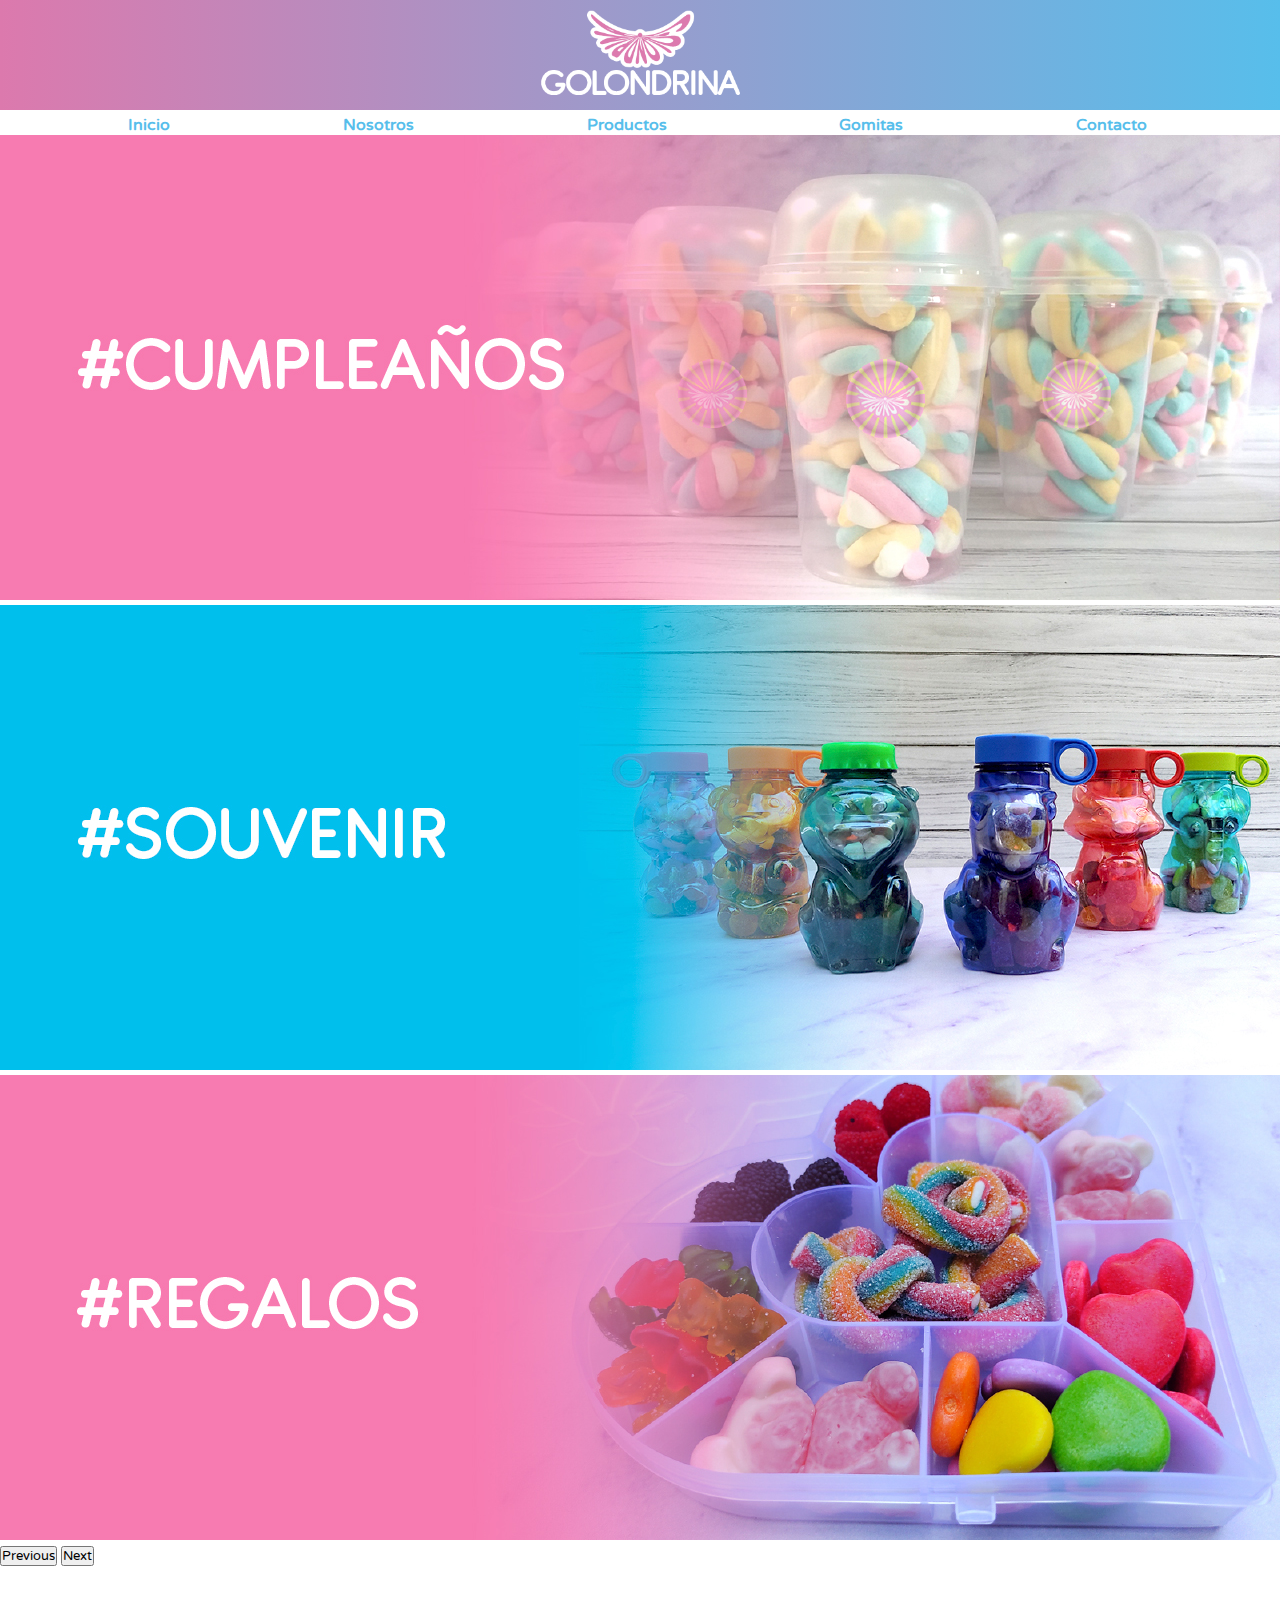
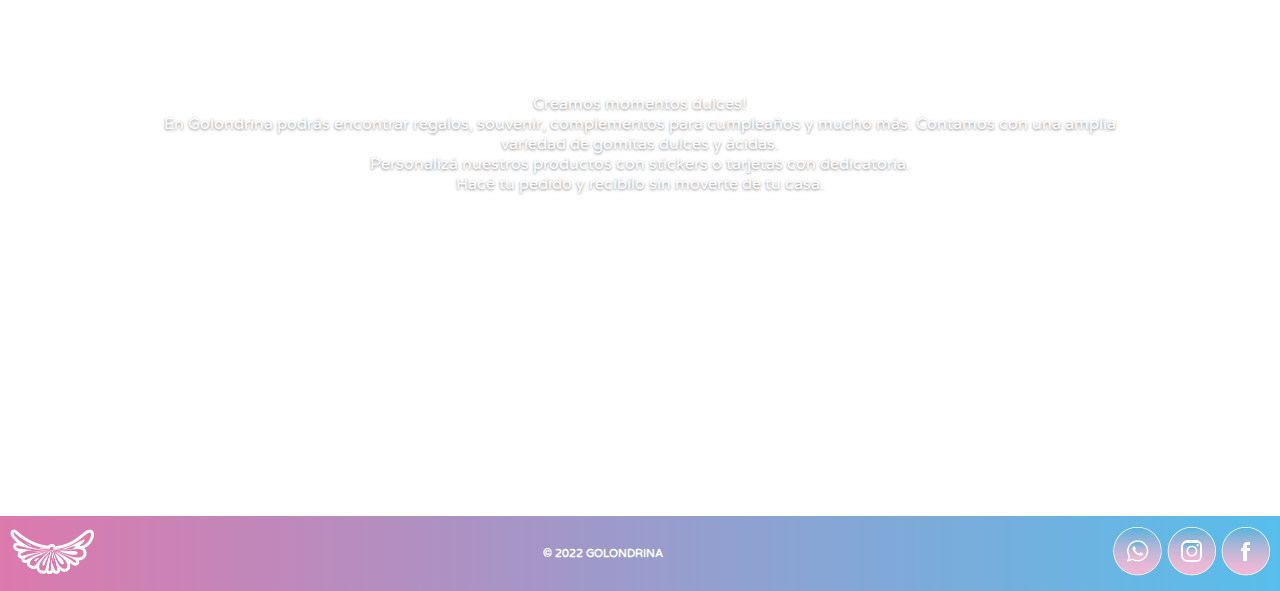
<file: index.html>
<!DOCTYPE html>
<html lang="en">
<head>
    <meta charset="UTF-8">
    <meta http-equiv="X-UA-Compatible" content="IE=edge">
    <meta name="viewport" content="width=device-width, initial-scale=1.0">
    <meta name="keywords" content="Golosinas, caramelos, gomitas, chicles, dulces, souvenir, candy bar, cumpleaños, regalos dulces, vidal, docile, arcor, gomitas ácidas"/>
    <meta name="description" content="Creamos momentos dulces! Encontrá regalos, souvenir, complementos para cumpleaños y mucho más.  Hacé tu pedido y recibilo sin moverte de tu casa."/>
    <link rel="icon" href="./assets/icon.ico">
    <!-- CSS only -->
    <link href="https://cdn.jsdelivr.net/npm/bootstrap@5.2.0-beta1/dist/css/bootstrap.min.css" rel="stylesheet" integrity="sha384-0evHe/X+R7YkIZDRvuzKMRqM+OrBnVFBL6DOitfPri4tjfHxaWutUpFmBp4vmVor" crossorigin="anonymous">
    <link rel="stylesheet" href="./styles/styles.css"/>
    <link rel="preconnect" href="https://fonts.googleapis.com">
    <link rel="preconnect" href="https://fonts.gstatic.com" crossorigin>
    <link href="https://fonts.googleapis.com/css2?family=Varela+Round&display=swap" rel="stylesheet">
    <title>Golondrina Dulces</title>
</head>
<body>
    <header>
        <div>
            <a href="./index.html"> <img class="logo" src="./assets/imagotipo.png"></a>
        </div>
        <nav>
            <ul>
                <li>
                <a href="./index.html">Inicio</a> 
                </li>
                <li>
                <a href="./pages/nosotros.html">Nosotros</a> 
                </li>
                <li>
                <a href="./pages/productos.html">Productos</a> 
                </li>
                <li>
                <a href="./pages/gomitas.html">Gomitas</a> 
                </li>
                <li>
                <a href="./pages/contacto.html">Contacto</a> 
                </li>
            </ul>
        </nav>
    </header>
    <section>
        <div id="carouselExampleControls" class="carousel slide" data-bs-ride="carousel">
            <div class="carousel-inner">
              <div class="carousel-item active">
                <img src="./assets/mainuno.jpg" class="d-block w-100" alt="Vasitos con Malvaviscos">
              </div>
              <div class="carousel-item">
                <img src="./assets/maindos.jpg" class="d-block w-100" alt="Botellita Animalitos">
              </div>
              <div class="carousel-item">
                <img src="./assets/maintres.jpg" class="d-block w-100" alt="Cajita Venecia">
              </div>
            </div>
            <button class="carousel-control-prev" type="button" data-bs-target="#carouselExampleControls" data-bs-slide="prev">
              <span class="carousel-control-prev-icon" aria-hidden="true"></span>
              <span class="visually-hidden">Previous</span>
            </button>
            <button class="carousel-control-next" type="button" data-bs-target="#carouselExampleControls" data-bs-slide="next">
              <span class="carousel-control-next-icon" aria-hidden="true"></span>
              <span class="visually-hidden">Next</span>
            </button>
          </div>
    </section>
    <div>
        <div class="parallax img-one">
            <div class="texto-interior">
            <h1>Bienvenidos a Golondrina!</h1>
            <p class="shadow-text">Creamos momentos dulces!
            <br> 
            En Golondrina podrás encontrar regalos, souvenir, complementos para cumpleaños y mucho más. Contamos con una amplia variedad de gomitas dulces y ácidas.
            <br> 
            Personalizá nuestros productos con stickers o tarjetas con dedicatoria.
            <br>
            Hacé tu pedido y recibilo sin moverte de tu casa.
            </p>
            </div>
        </div>
    </div>
    <footer  class="flex">
        <div>
            <a href="./index.html"> <img class="isotipo" src="./assets/isotipo.png"></a>
        </div>
        <div>
            <h6>© 2022 GOLONDRINA</h6>
        </div>
        <div>
            <a href="https://wa.me/+541153862941" target="_blank"><img class="icons" src="./assets/icon-wsp.png"></a>
            <a href="https://www.instagram.com/golondrinadulces/" target="_blank"><img class="icons" src="./assets/icon-instagram.png"></a>
            <a href="https://www.facebook.com/people/Golondrina-Dulces/100055157238549/" target="_blank"><img class="icons" src="./assets/icon-facebook.png"></a>
        </div>
    </footer>
<!-- JavaScript Bundle with Popper -->
<script src="https://cdn.jsdelivr.net/npm/bootstrap@5.2.0-beta1/dist/js/bootstrap.bundle.min.js" integrity="sha384-pprn3073KE6tl6bjs2QrFaJGz5/SUsLqktiwsUTF55Jfv3qYSDhgCecCxMW52nD2" crossorigin="anonymous"></script>    
</body>
</html>
</file>
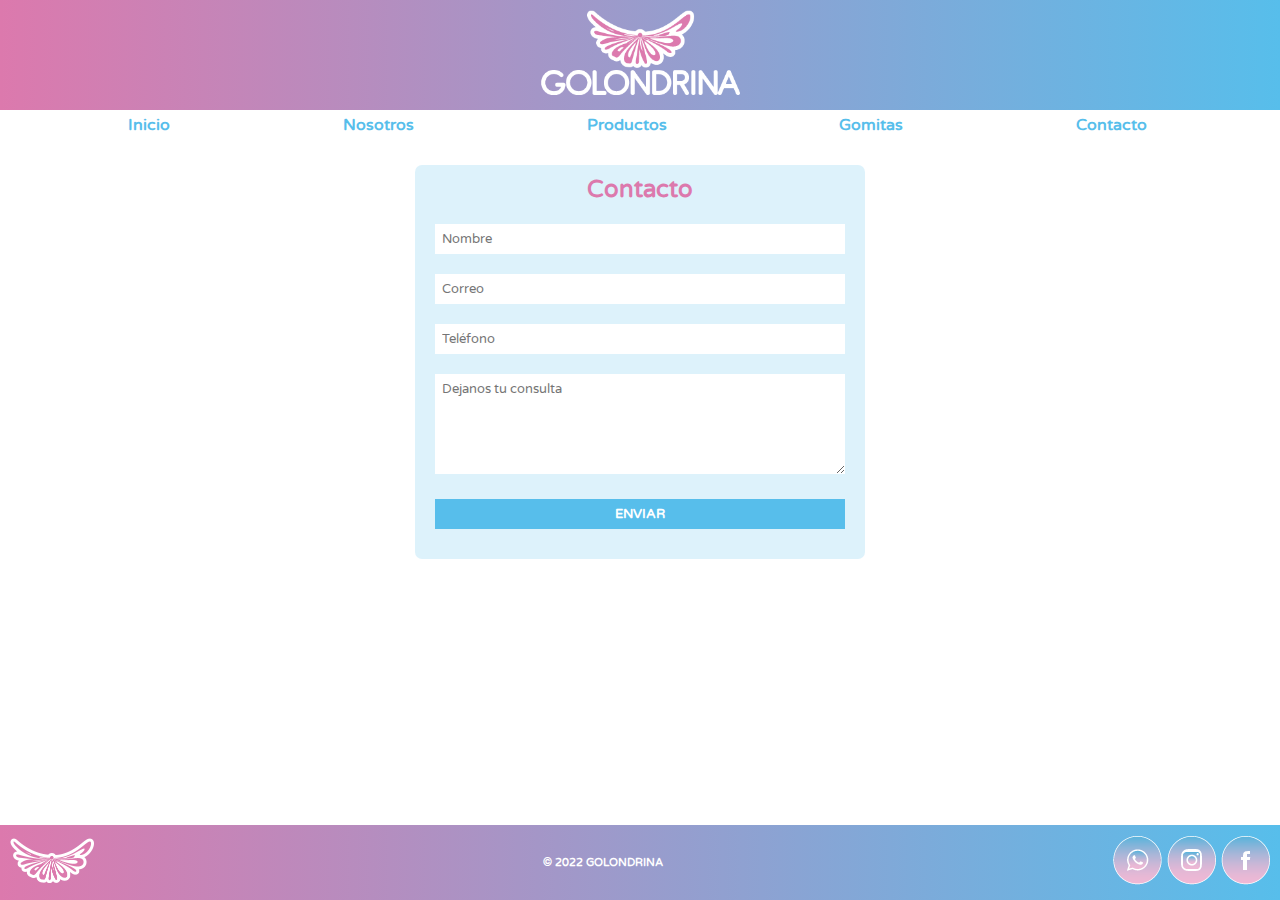
<file: pages/contacto.html>
<!DOCTYPE html>
<html lang="en">
<head>
    <meta charset="UTF-8">
    <meta http-equiv="X-UA-Compatible" content="IE=edge">
    <meta name="viewport" content="width=device-width, initial-scale=1.0">
    <meta name="keywords" content="Golosinas, caramelos, gomitas, chicles, dulces, souvenir, candy bar, cumpleaños, regalos dulces, vidal, docile, arcor, gomitas ácidas"/>
    <meta name="description" content="Creamos momentos dulces! Encontrá regalos, souvenir, complementos para cumpleaños y mucho más.  Hacé tu pedido y recibilo sin moverte de tu casa."/>
    <link rel="icon" href="../assets/icon.ico">
    <!-- CSS only -->
    <link href="https://cdn.jsdelivr.net/npm/bootstrap@5.2.0-beta1/dist/css/bootstrap.min.css" rel="stylesheet" integrity="sha384-0evHe/X+R7YkIZDRvuzKMRqM+OrBnVFBL6DOitfPri4tjfHxaWutUpFmBp4vmVor" crossorigin="anonymous">
    <link rel="stylesheet" href="../styles/styles.css"/>
    <link rel="preconnect" href="https://fonts.googleapis.com">
    <link rel="preconnect" href="https://fonts.gstatic.com" crossorigin>
    <link href="https://fonts.googleapis.com/css2?family=Varela+Round&display=swap" rel="stylesheet">
    <title>Contacto | Golondrina Dulces</title>
</head>
<body>
    <header>
        <div>
            <a href="../index.html"> <img class="logo" src="../assets/imagotipo.png"></a>
        </div>
        <nav>
            <ul>
                <li>
                <a href="../index.html">Inicio</a> 
                </li>
                <li>
                <a href="./nosotros.html">Nosotros</a> 
                </li>
                <li>
                <a href="./productos.html">Productos</a> 
                </li>
                <li>
                <a href="./gomitas.html">Gomitas</a> 
                </li>
                <li>
                <a href="./contacto.html">Contacto</a> 
                </li>
            </ul>
        </nav>
    </header>
    <form action="">
        <h2>Contacto</h2>
        <input type="text" name="nombre" placeholder="Nombre">
        <input type="email" name="correo" placeholder="Correo">
        <input type="text" name="telefono" placeholder="Teléfono">
        <textarea name="mensaje" placeholder="Dejanos tu consulta"></textarea>
        <input type="button" value="ENVIAR" id="button">
    </form>
    <footer  class="flex">
        <div>
            <a href=".././index.html"> <img class="isotipo" src=".././assets/isotipo.png"></a>
        </div>
        <div>
            <h6>© 2022 GOLONDRINA</h6>
        </div>
        <div>
            <a href="https://wa.me/+541153862941" target="_blank"><img class="icons" src=".././assets/icon-wsp.png"></a>
            <a href="https://www.instagram.com/golondrinadulces/" target="_blank"><img class="icons" src=".././assets/icon-instagram.png"></a>
            <a href="https://www.facebook.com/people/Golondrina-Dulces/100055157238549/" target="_blank"><img class="icons" src=".././assets/icon-facebook.png"></a>
        </div>
    </footer>
<!-- JavaScript Bundle with Popper -->
<script src="https://cdn.jsdelivr.net/npm/bootstrap@5.2.0-beta1/dist/js/bootstrap.bundle.min.js" integrity="sha384-pprn3073KE6tl6bjs2QrFaJGz5/SUsLqktiwsUTF55Jfv3qYSDhgCecCxMW52nD2" crossorigin="anonymous"></script>    
</body>
</html>
</file>
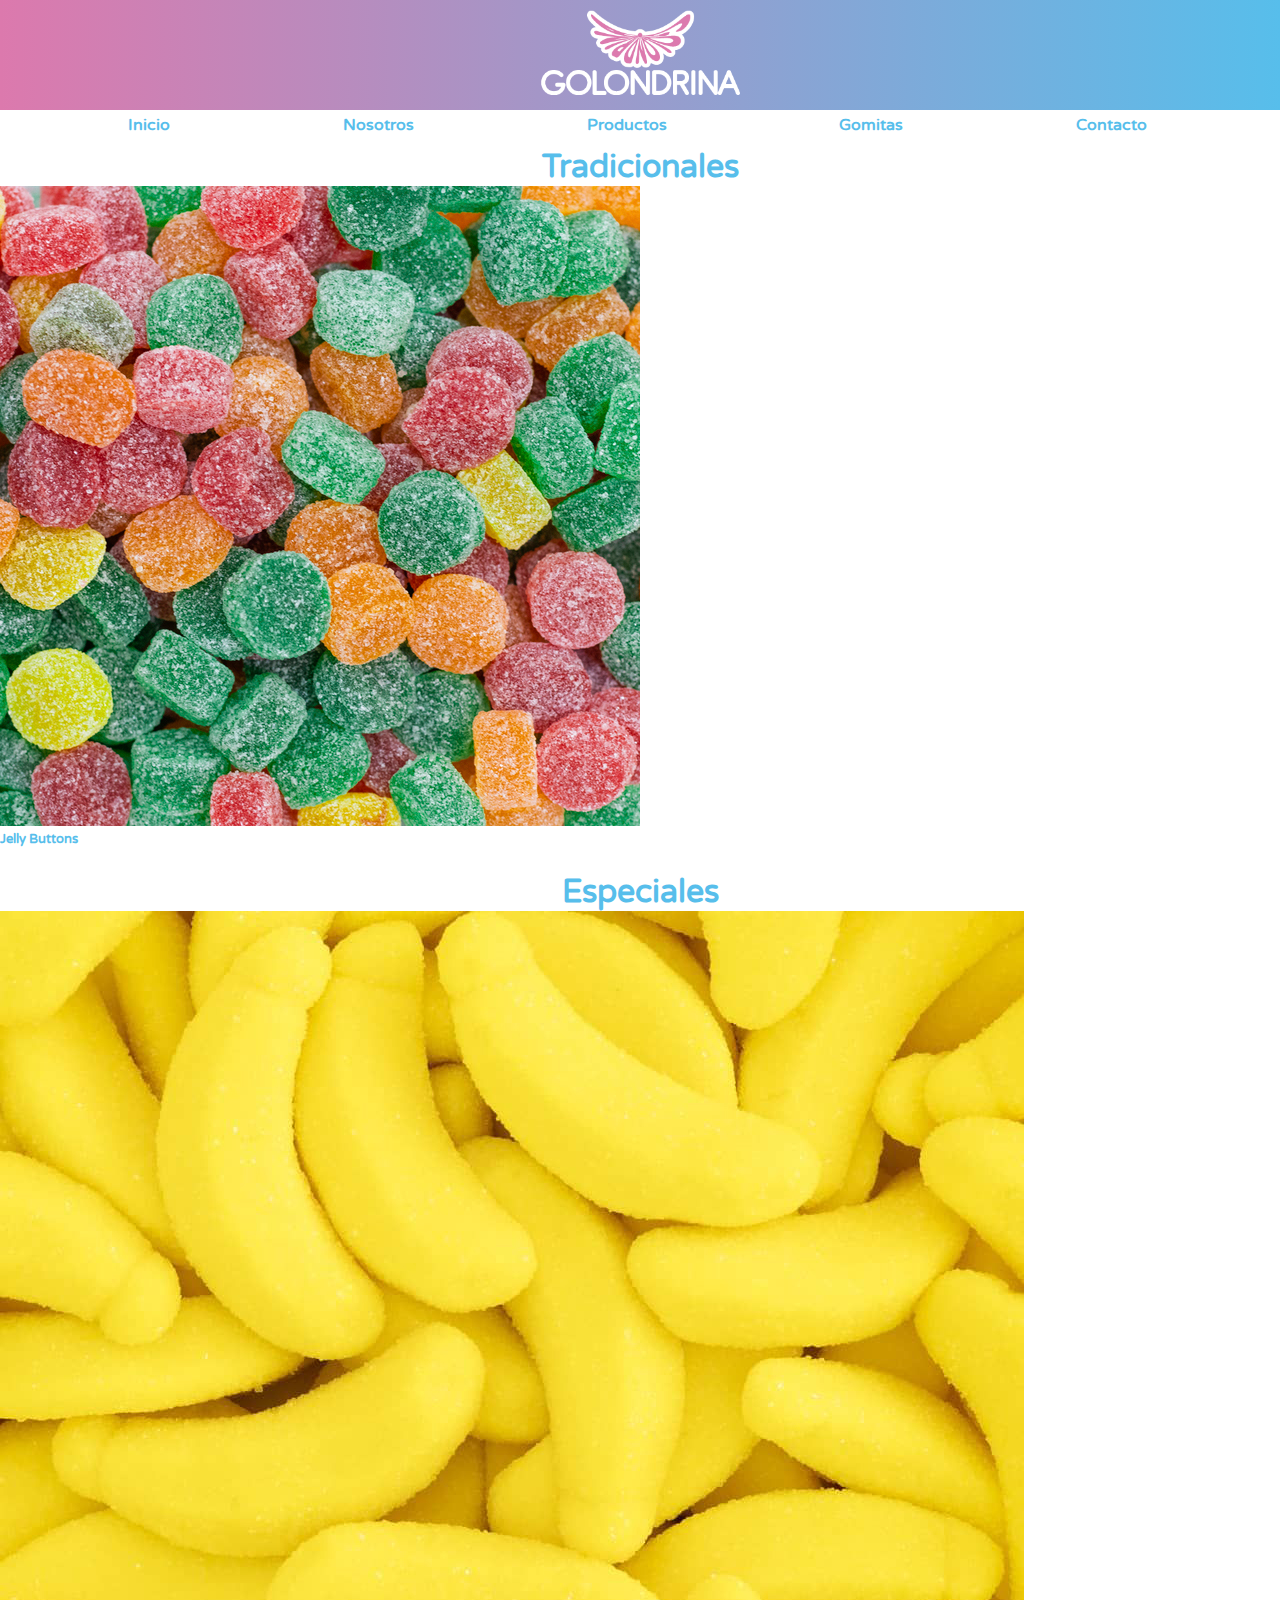
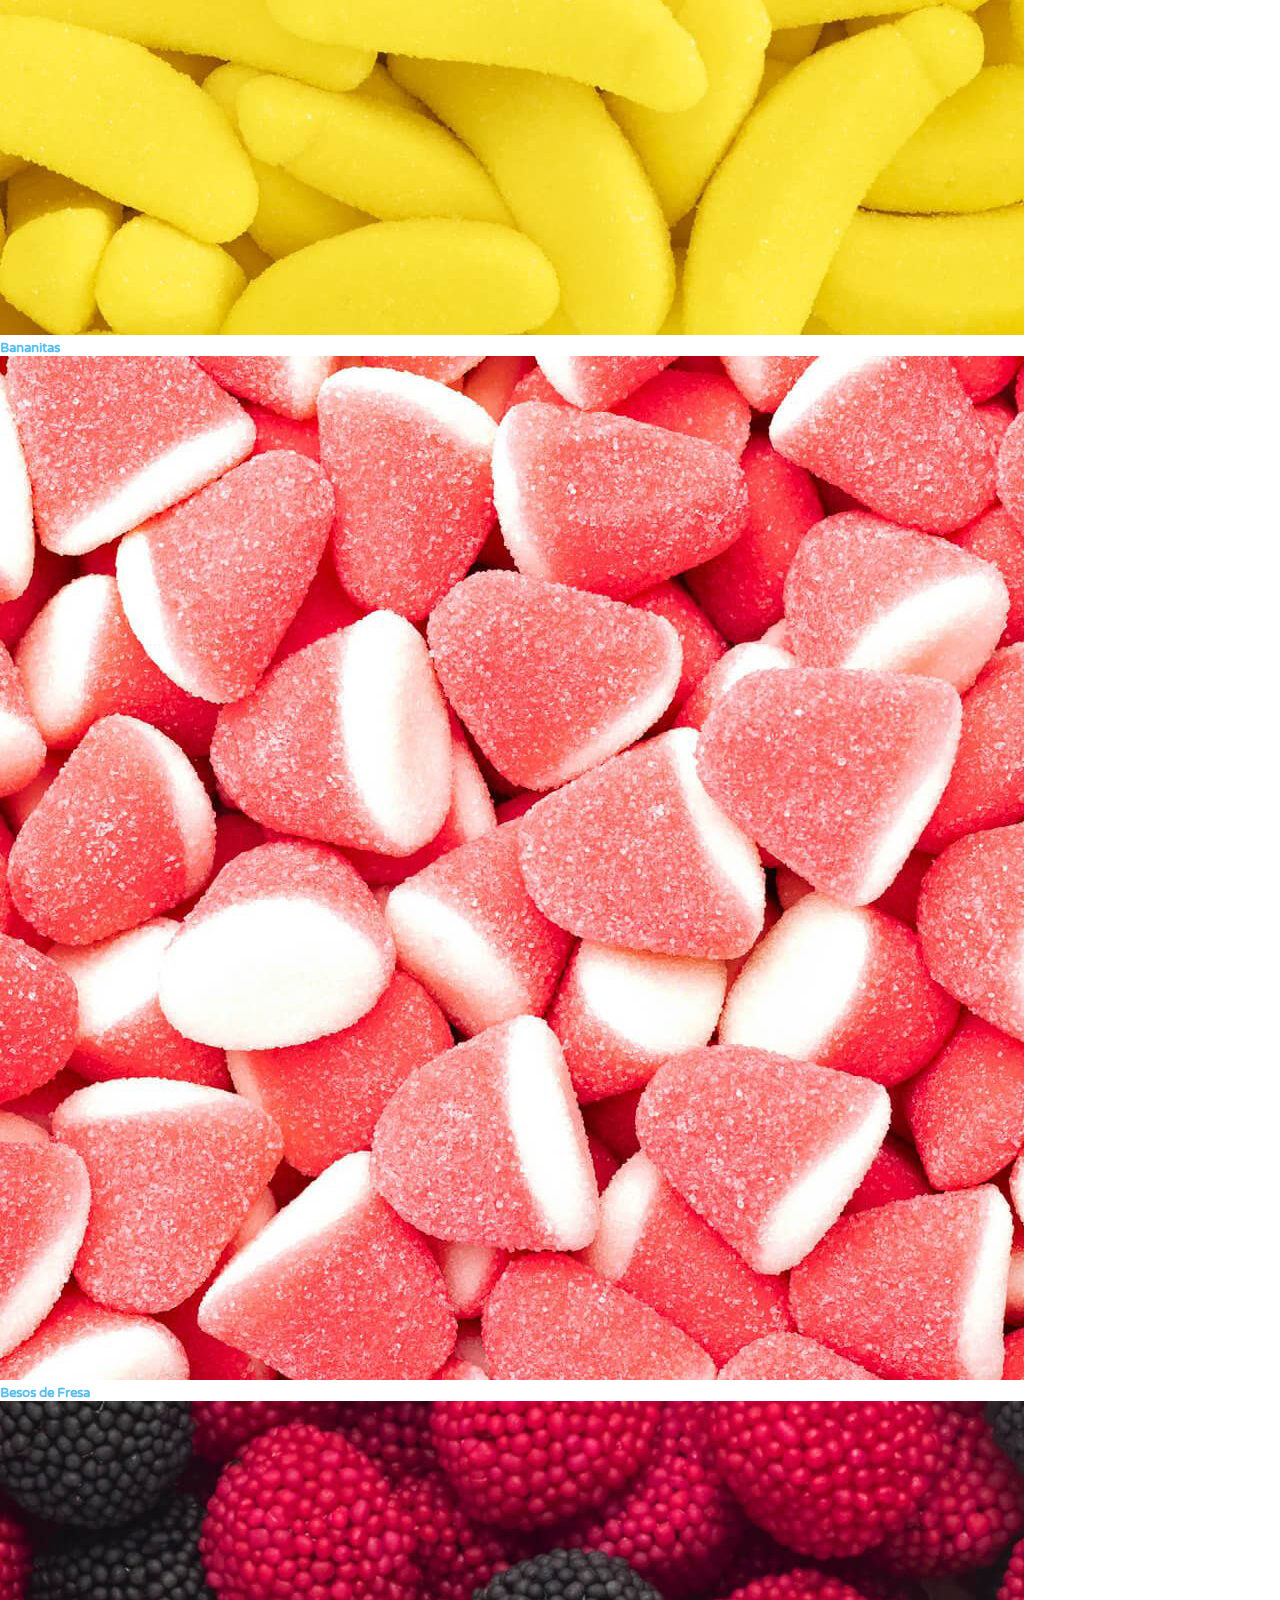
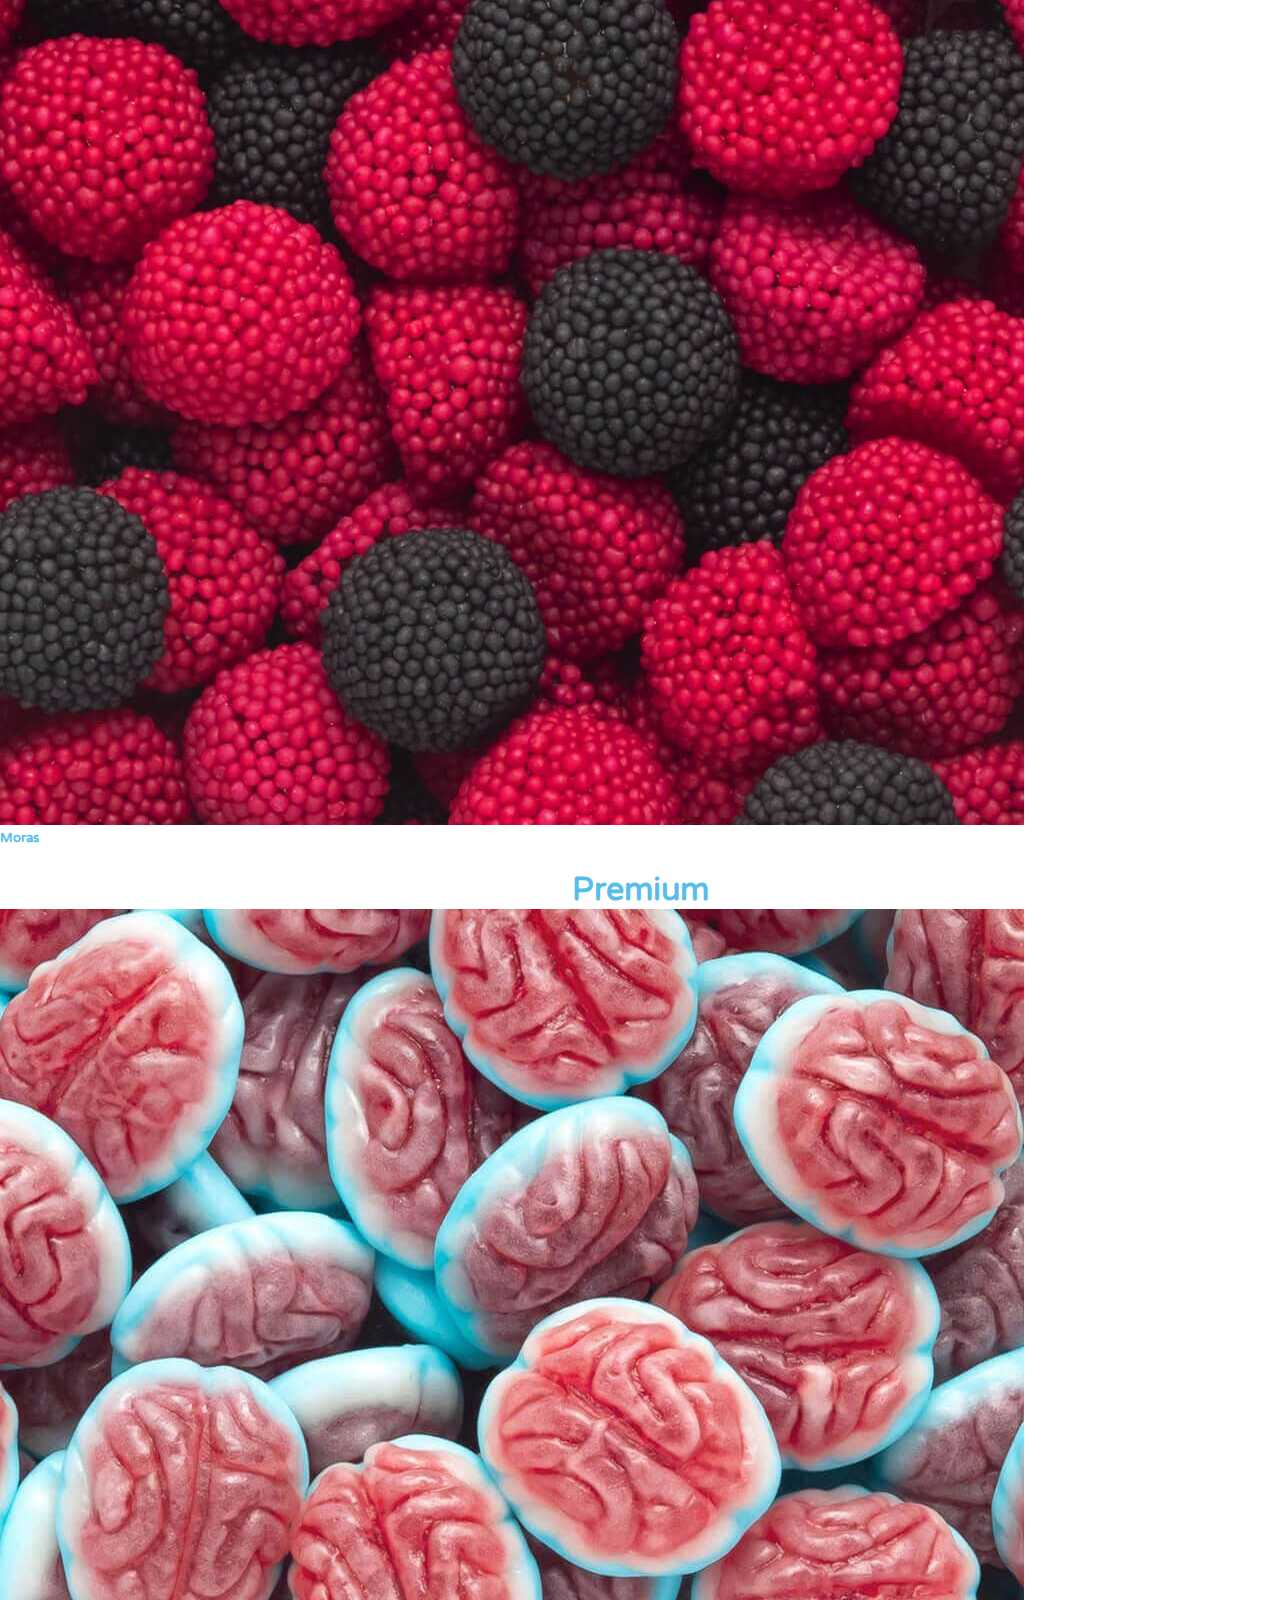
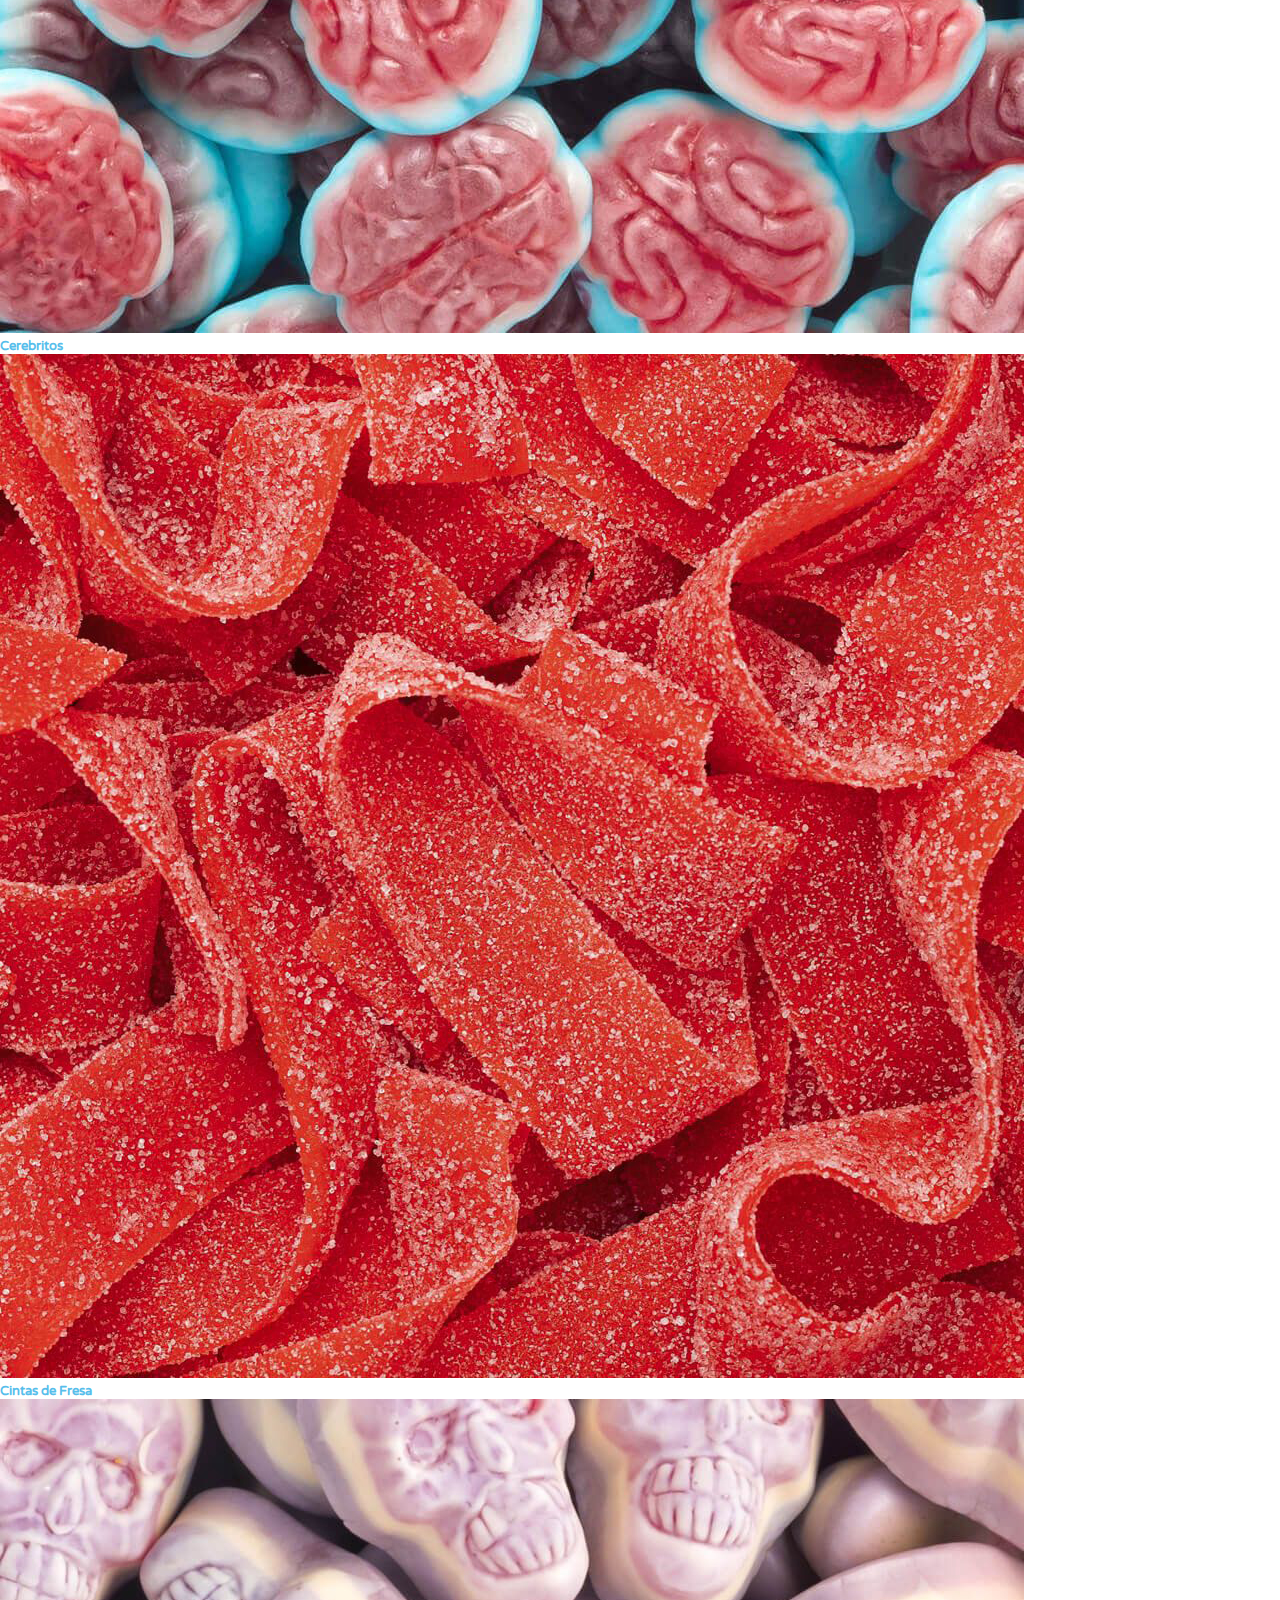
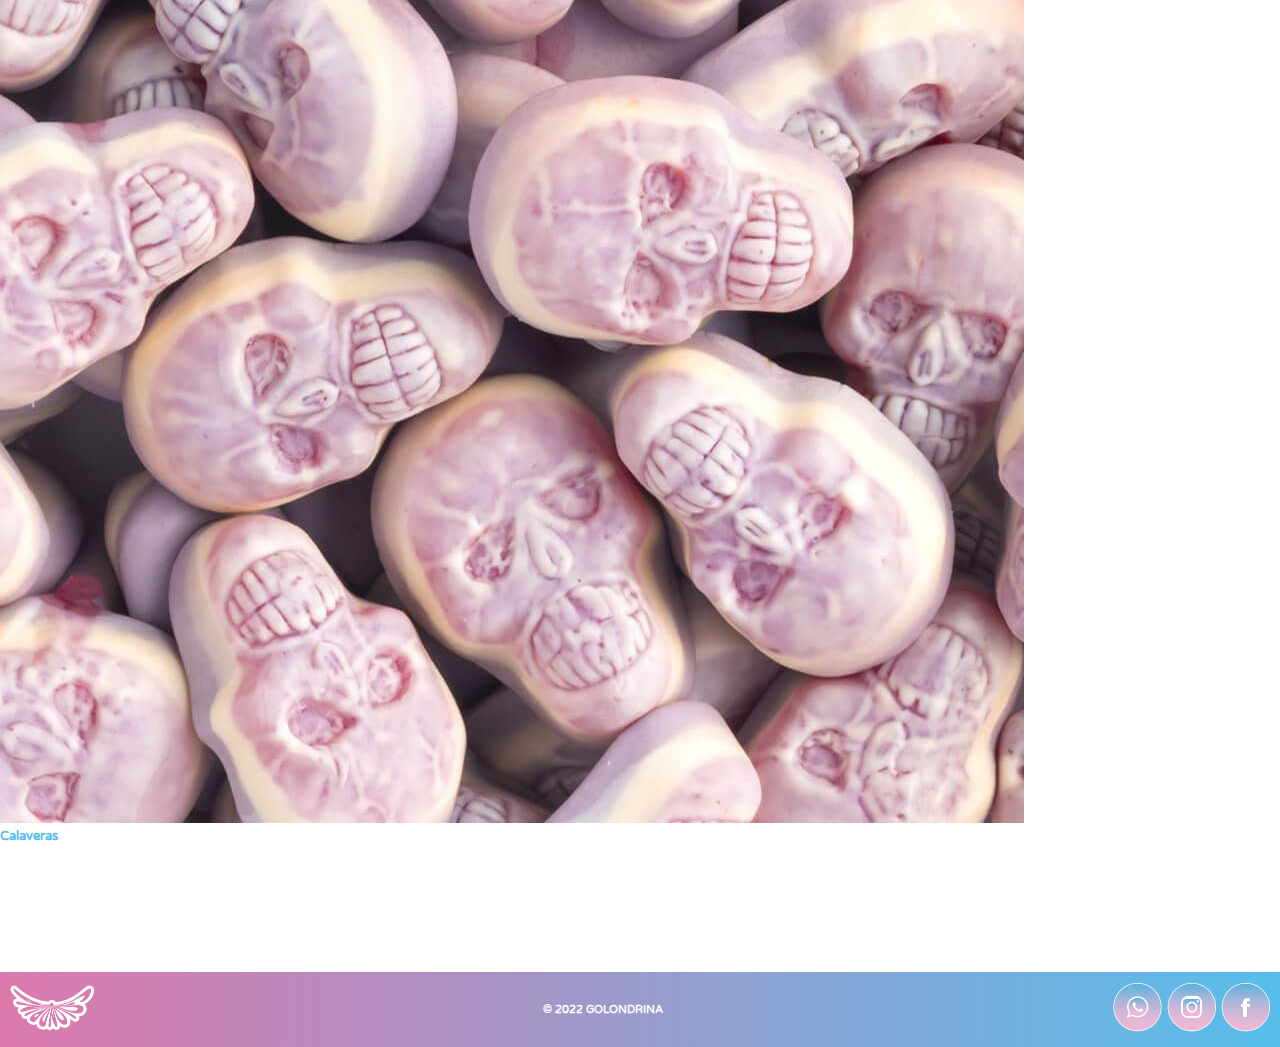
<file: pages/gomitas.html>
<!DOCTYPE html>
<html lang="en">
<head>
    <meta charset="UTF-8">
    <meta http-equiv="X-UA-Compatible" content="IE=edge">
    <meta name="viewport" content="width=device-width, initial-scale=1.0">
    <meta name="keywords" content="Golosinas, caramelos, gomitas, chicles, dulces, souvenir, candy bar, cumpleaños, regalos dulces, vidal, docile, arcor, gomitas ácidas"/>
    <meta name="description" content="Creamos momentos dulces! Encontrá regalos, souvenir, complementos para cumpleaños y mucho más.  Hacé tu pedido y recibilo sin moverte de tu casa."/>
    <link rel="icon" href="../assets/icon.ico">
    <!-- CSS only -->
    <link href="https://cdn.jsdelivr.net/npm/bootstrap@5.2.0-beta1/dist/css/bootstrap.min.css" rel="stylesheet" integrity="sha384-0evHe/X+R7YkIZDRvuzKMRqM+OrBnVFBL6DOitfPri4tjfHxaWutUpFmBp4vmVor" crossorigin="anonymous">
    <link rel="stylesheet" href="../styles/styles.css"/>
    <link rel="preconnect" href="https://fonts.googleapis.com">
    <link rel="preconnect" href="https://fonts.gstatic.com" crossorigin>
    <link href="https://fonts.googleapis.com/css2?family=Varela+Round&display=swap" rel="stylesheet">
    <title>Nuestras Gomitas | Golondrina Dulces</title>
</head>
<body>
    <header>
        <div>
            <a href="../index.html"> <img class="logo" src="../assets/imagotipo.png"></a>
        </div>
        <nav>
            <ul>
                <li>
                <a href="../index.html">Inicio</a> 
                </li>
                <li>
                <a href="./nosotros.html">Nosotros</a> 
                </li>
                <li>
                <a href="./productos.html">Productos</a> 
                </li>
                <li>
                <a href="./gomitas.html">Gomitas</a> 
                </li>
                <li>
                <a href="./contacto.html">Contacto</a> 
                </li>
            </ul>
        </nav>
    </header>
    <article class="container  container-dos">
        <h1 class="parrafo">Tradicionales</h1>
        <div class="row row-cols-1 row-cols-md-3 g-4">
            <div class="col">
              <div class="card h-100">
                <img src="../assets/variedades/jelly-buttons.jpg" class="card-img-top" alt="Jelly Buttons">
                <div class="card-body">
                  <h5 class="card-title">Jelly Buttons</h5>
                </div>
              </div>
            </div>
    </article>
    <article class="container container-dos">
        <h1 class="parrafo">Especiales</h1>
        <div class="row row-cols-1 row-cols-md-3 g-4">
            <div class="col">
              <div class="card h-100">
                <img src="../assets/variedades/bananas.jpg" class="card-img-top" alt="Bananitas">
                <div class="card-body">
                  <h5 class="card-title">Bananitas</h5>
                </div>
              </div>
            </div>
            <div class="col">
                <div class="card h-100">
                  <img src="../assets/variedades/besos-fresa.jpg" class="card-img-top" alt="Besos de Fresa">
                  <div class="card-body">
                    <h5 class="card-title">Besos de Fresa</h5>
                  </div>
                </div>
              </div>
              <div class="col">
                <div class="card h-100">
                  <img src="../assets/variedades/moras.jpg" class="card-img-top" alt="Moras">
                  <div class="card-body">
                    <h5 class="card-title">Moras</h5>
                  </div>
                </div>
              </div>
    </article>
    <article class="container">
        <h1 class="parrafo">Premium</h1>
        <div class="row row-cols-1 row-cols-md-3 g-4">
            <div class="col">
              <div class="card h-100">
                <img src="../assets/variedades/brains.jpg" class="card-img-top" alt="Cerebritos">
                <div class="card-body">
                  <h5 class="card-title">Cerebritos</h5>
                </div>
              </div>
            </div>
            <div class="col">
                <div class="card h-100">
                  <img src="../assets/variedades/cintas-pica-fresa.jpg" class="card-img-top" alt="Cintas de Fresa">
                  <div class="card-body">
                    <h5 class="card-title">Cintas de Fresa</h5>
                  </div>
                </div>
              </div>
              <div class="col">
                <div class="card h-100">
                  <img src="../assets/variedades/calaveras-rellenas.jpg" class="card-img-top" alt="Calaveras">
                  <div class="card-body">
                    <h5 class="card-title">Calaveras</h5>
                  </div>
                </div>
              </div>
    </article>
    <footer  class="flex">
      <div>
          <a href=".././index.html"> <img class="isotipo" src=".././assets/isotipo.png"></a>
      </div>
      <div>
          <h6>© 2022 GOLONDRINA</h6>
      </div>
      <div>
          <a href="https://wa.me/+541153862941" target="_blank"><img class="icons" src=".././assets/icon-wsp.png"></a>
          <a href="https://www.instagram.com/golondrinadulces/" target="_blank"><img class="icons" src=".././assets/icon-instagram.png"></a>
          <a href="https://www.facebook.com/people/Golondrina-Dulces/100055157238549/" target="_blank"><img class="icons" src=".././assets/icon-facebook.png"></a>
      </div>
    </footer>
<!-- JavaScript Bundle with Popper -->
<script src="https://cdn.jsdelivr.net/npm/bootstrap@5.2.0-beta1/dist/js/bootstrap.bundle.min.js" integrity="sha384-pprn3073KE6tl6bjs2QrFaJGz5/SUsLqktiwsUTF55Jfv3qYSDhgCecCxMW52nD2" crossorigin="anonymous"></script>    
</body>
</html>
</file>
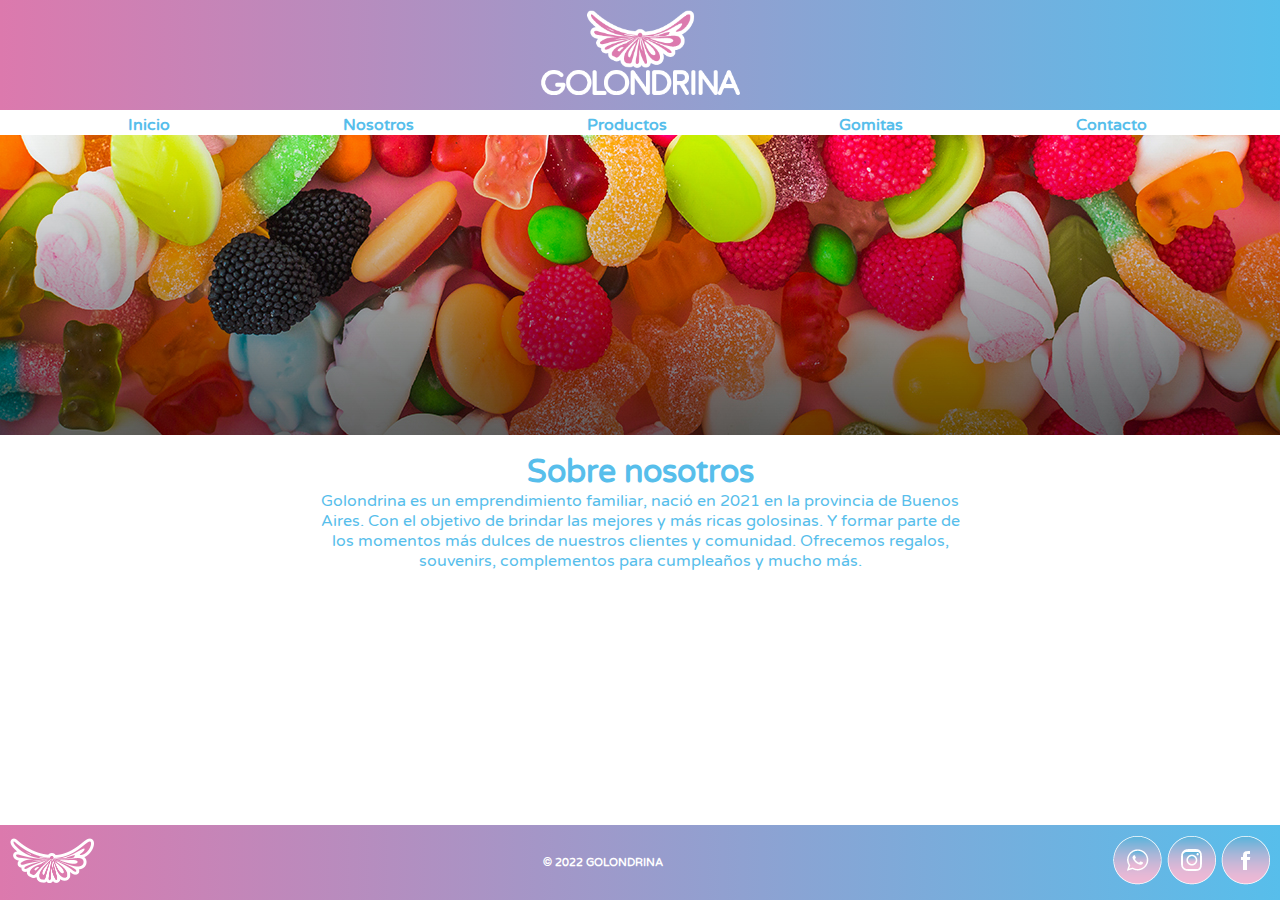
<file: pages/nosotros.html>
<!DOCTYPE html>
<html lang="en">
<head>
    <meta charset="UTF-8">
    <meta http-equiv="X-UA-Compatible" content="IE=edge">
    <meta name="viewport" content="width=device-width, initial-scale=1.0">
    <meta name="keywords" content="Golosinas, caramelos, gomitas, chicles, dulces, souvenir, candy bar, cumpleaños, regalos dulces, vidal, docile, arcor, gomitas ácidas"/>
    <meta name="description" content="Creamos momentos dulces! Encontrá regalos, souvenir, complementos para cumpleaños y mucho más.  Hacé tu pedido y recibilo sin moverte de tu casa."/>
    <link rel="icon" href="../assets/icon.ico">
    <!-- CSS only -->
    <link href="https://cdn.jsdelivr.net/npm/bootstrap@5.2.0-beta1/dist/css/bootstrap.min.css" rel="stylesheet" integrity="sha384-0evHe/X+R7YkIZDRvuzKMRqM+OrBnVFBL6DOitfPri4tjfHxaWutUpFmBp4vmVor" crossorigin="anonymous">
    <link rel="stylesheet" href="../styles/styles.css"/>
    <link rel="preconnect" href="https://fonts.googleapis.com">
    <link rel="preconnect" href="https://fonts.gstatic.com" crossorigin>
    <link href="https://fonts.googleapis.com/css2?family=Varela+Round&display=swap" rel="stylesheet">
    <title>Sobre nosotros | Golondrina Dulces</title>
</head>
<body>
    <header>
        <div>
            <a href="../index.html"> <img class="logo" src="../assets/imagotipo.png"></a>
        </div>
        <nav>
            <ul>
                <li>
                <a href="../index.html">Inicio</a> 
                </li>
                <li>
                <a href="./nosotros.html">Nosotros</a> 
                </li>
                <li>
                <a href="./productos.html">Productos</a> 
                </li>
                <li>
                <a href="./gomitas.html">Gomitas</a> 
                </li>
                <li>
                <a href="./contacto.html">Contacto</a> 
                </li>
            </ul>
        </nav>
    </header>
    <section>
        <img src="../assets/mainnos.jpg" alt="Mix de gomitas" width="100%">
        <div class="parrafo">
            <h1>Sobre nosotros</h1>
            <p>
            Golondrina es un emprendimiento familiar, nació en 2021 en la provincia de Buenos Aires. Con el objetivo de brindar las mejores y más ricas golosinas.
            Y formar parte de los momentos más dulces de nuestros clientes y comunidad. Ofrecemos regalos, souvenirs, complementos para cumpleaños y mucho más.
            </p>
        </div>
    </section>
    <footer  class="flex">
        <div>
            <a href=".././index.html"> <img class="isotipo" src=".././assets/isotipo.png"></a>
        </div>
        <div>
            <h6>© 2022 GOLONDRINA</h6>
        </div>
        <div>
            <a href="https://wa.me/+541153862941" target="_blank"><img class="icons" src=".././assets/icon-wsp.png"></a>
            <a href="https://www.instagram.com/golondrinadulces/" target="_blank"><img class="icons" src=".././assets/icon-instagram.png"></a>
            <a href="https://www.facebook.com/people/Golondrina-Dulces/100055157238549/" target="_blank"><img class="icons" src=".././assets/icon-facebook.png"></a>
        </div>
    </footer>
<!-- JavaScript Bundle with Popper -->
<script src="https://cdn.jsdelivr.net/npm/bootstrap@5.2.0-beta1/dist/js/bootstrap.bundle.min.js" integrity="sha384-pprn3073KE6tl6bjs2QrFaJGz5/SUsLqktiwsUTF55Jfv3qYSDhgCecCxMW52nD2" crossorigin="anonymous"></script>    
</body>
</html>
</file>
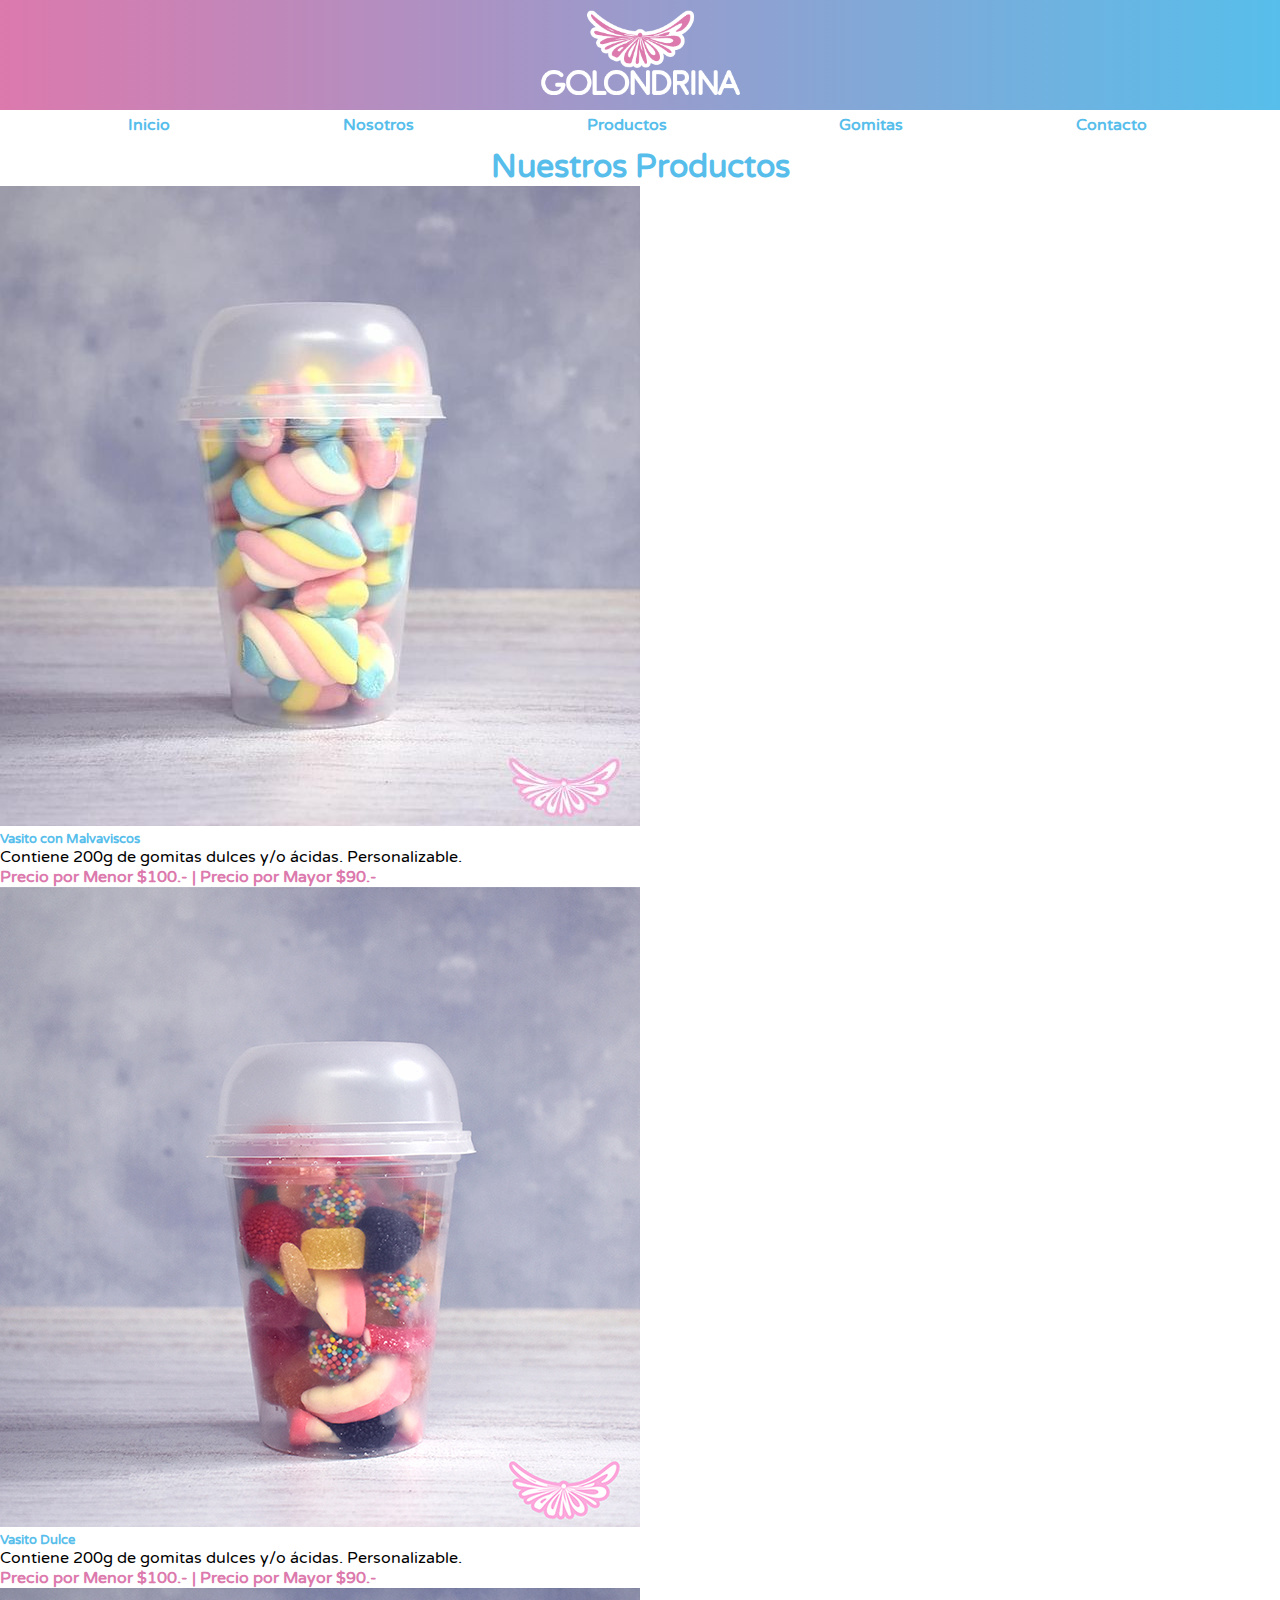
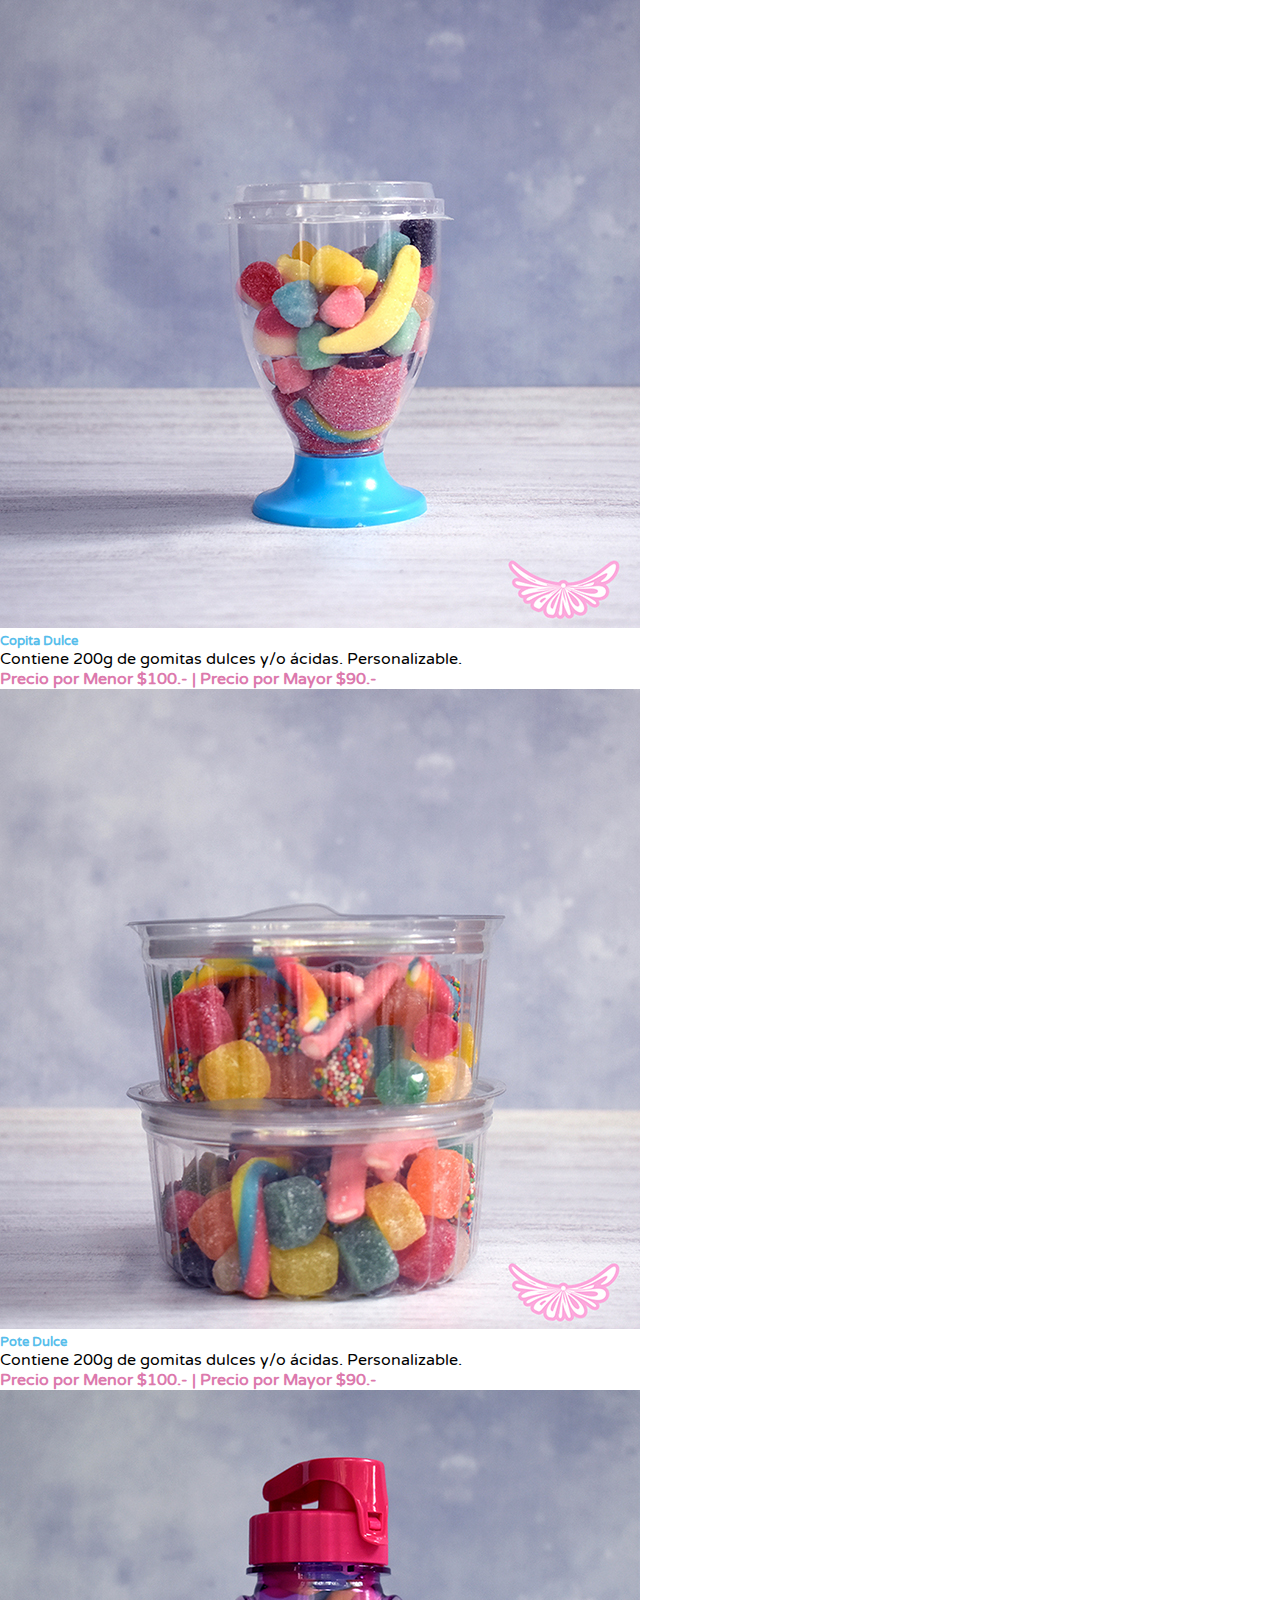
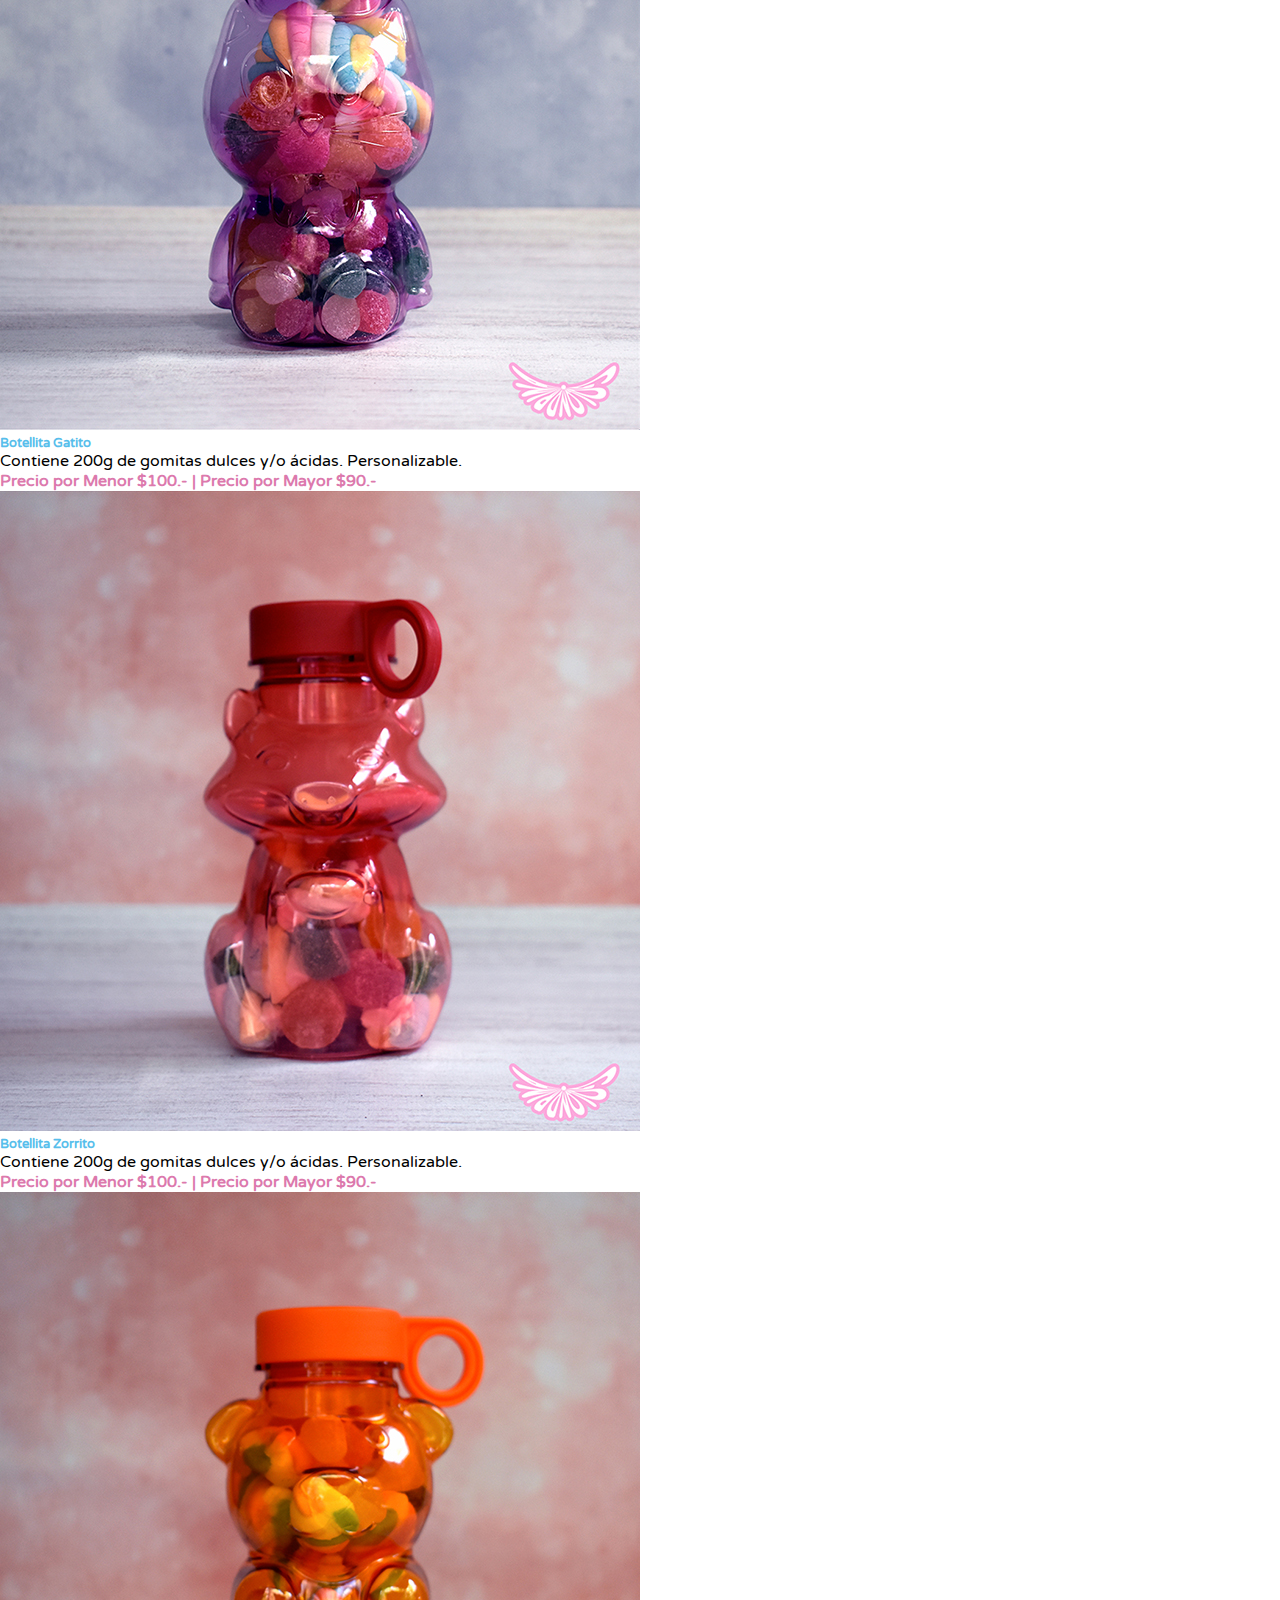
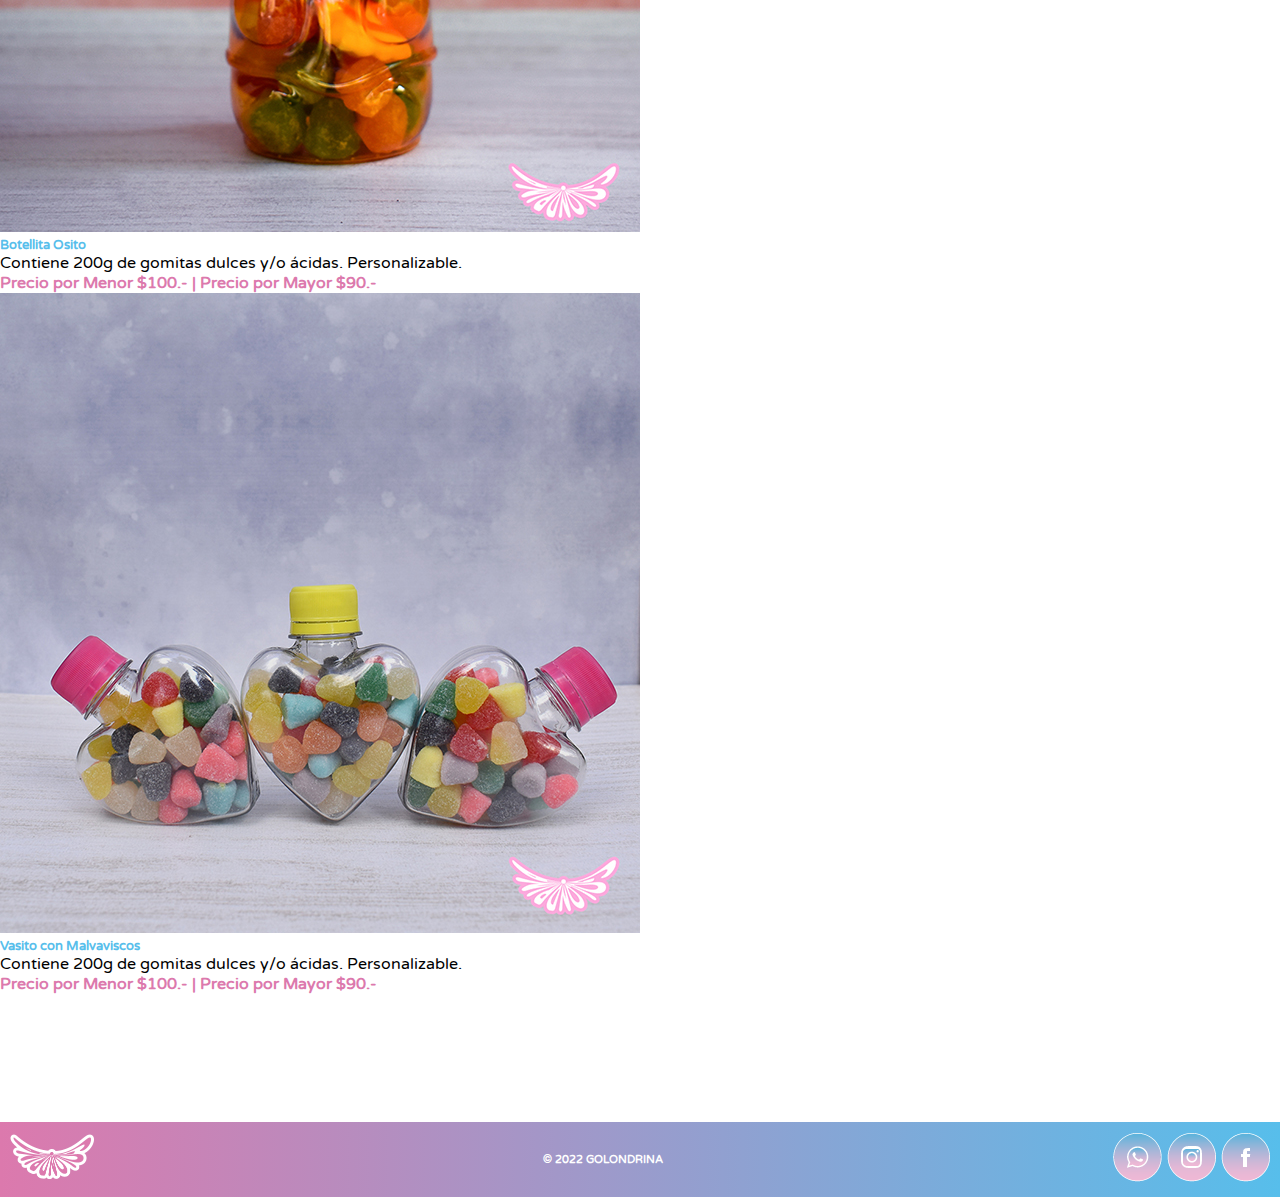
<file: pages/productos.html>
<!DOCTYPE html>
<html lang="en">
<head>
    <meta charset="UTF-8">
    <meta http-equiv="X-UA-Compatible" content="IE=edge">
    <meta name="viewport" content="width=device-width, initial-scale=1.0">
    <meta name="keywords" content="Golosinas, caramelos, gomitas, chicles, dulces, souvenir, candy bar, cumpleaños, regalos dulces, vidal, docile, arcor, gomitas ácidas"/>
    <meta name="description" content="Creamos momentos dulces! Encontrá regalos, souvenir, complementos para cumpleaños y mucho más.  Hacé tu pedido y recibilo sin moverte de tu casa."/>
    <link rel="icon" href="../assets/icon.ico">
    <!-- CSS only -->
    <link href="https://cdn.jsdelivr.net/npm/bootstrap@5.2.0-beta1/dist/css/bootstrap.min.css" rel="stylesheet" integrity="sha384-0evHe/X+R7YkIZDRvuzKMRqM+OrBnVFBL6DOitfPri4tjfHxaWutUpFmBp4vmVor" crossorigin="anonymous">
    <link rel="stylesheet" href="../styles/styles.css"/>
    <link rel="preconnect" href="https://fonts.googleapis.com">
    <link rel="preconnect" href="https://fonts.gstatic.com" crossorigin>
    <link href="https://fonts.googleapis.com/css2?family=Varela+Round&display=swap" rel="stylesheet">
    <title>Nuestros productos | Golondrina Dulces</title>
</head>
<body>
    <header>
        <div>
            <a href="../index.html"> <img class="logo" src="../assets/imagotipo.png"></a>
        </div>
        <nav>
            <ul>
                <li>
                <a href="../index.html">Inicio</a> 
                </li>
                <li>
                <a href="./nosotros.html">Nosotros</a> 
                </li>
                <li>
                <a href="./productos.html">Productos</a> 
                </li>
                <li>
                <a href="./gomitas.html">Gomitas</a> 
                </li>
                <li>
                <a href="./contacto.html">Contacto</a> 
                </li>
            </ul>
        </nav>
    </header>
    <article class="container">
        <h1 class="parrafo">Nuestros Productos</h1>
        <div class="row row-cols-1 row-cols-md-3 g-4">
            <div class="col">
              <div class="card h-100">
                <img src="../assets/productos/vasomalvavisco.jpg" class="card-img-top" alt="Vasito con Malvaviscos">
                <div class="card-body">
                  <h5 class="card-title">Vasito con Malvaviscos</h5>
                  <p class="card-text">Contiene 200g de gomitas dulces y/o ácidas. Personalizable.</p>
                  <b>Precio por Menor $100.- | Precio por Mayor $90.-</b>
                </div>
              </div>
            </div>
            <div class="col">
                <div class="card h-100">
                  <img src="../assets/productos/vasodulce.jpg" class="card-img-top" alt="Vasito Dulce">
                  <div class="card-body">
                    <h5 class="card-title">Vasito Dulce</h5>
                    <p class="card-text">Contiene 200g de gomitas dulces y/o ácidas. Personalizable.</p>
                    <b>Precio por Menor $100.- | Precio por Mayor $90.-</b>
                  </div>
                </div>
              </div>
              <div class="col">
                <div class="card h-100">
                  <img src="../assets/productos/copitadulce.jpg" class="card-img-top" alt="Copita Dulce">
                  <div class="card-body">
                    <h5 class="card-title">Copita Dulce</h5>
                    <p class="card-text">Contiene 200g de gomitas dulces y/o ácidas. Personalizable.</p>
                    <b>Precio por Menor $100.- | Precio por Mayor $90.-</b>
                  </div>
                </div>
              </div>
              <div class="col">
                <div class="card h-100">
                  <img src="../assets/productos/potedulce.jpg" class="card-img-top" alt="Pote Dulce">
                  <div class="card-body">
                    <h5 class="card-title">Pote Dulce</h5>
                    <p class="card-text">Contiene 200g de gomitas dulces y/o ácidas. Personalizable.</p>
                    <b>Precio por Menor $100.- | Precio por Mayor $90.-</b>
                  </div>
                </div>
              </div>
              <div class="col">
                <div class="card h-100">
                  <img src="../assets/productos/botellitagatito.jpg" class="card-img-top" alt="Botellita Gatito">
                  <div class="card-body">
                    <h5 class="card-title">Botellita Gatito</h5>
                    <p class="card-text">Contiene 200g de gomitas dulces y/o ácidas. Personalizable.</p>
                    <b>Precio por Menor $100.- | Precio por Mayor $90.-</b>
                  </div>
                </div>
              </div>
              <div class="col">
                <div class="card h-100">
                  <img src="../assets/productos/botellitazorriito.jpg" class="card-img-top" alt="Botellita Zorrito">
                  <div class="card-body">
                    <h5 class="card-title">Botellita Zorrito</h5>
                    <p class="card-text">Contiene 200g de gomitas dulces y/o ácidas. Personalizable.</p>
                    <b>Precio por Menor $100.- | Precio por Mayor $90.-</b>
                  </div>
                </div>
              </div>
              <div class="col">
                <div class="card h-100">
                  <img src="../assets/productos/botellitaosito.jpg" class="card-img-top" alt="Botellita Osito">
                  <div class="card-body">
                    <h5 class="card-title">Botellita Osito</h5>
                    <p class="card-text">Contiene 200g de gomitas dulces y/o ácidas. Personalizable.</p>
                    <b>Precio por Menor $100.- | Precio por Mayor $90.-</b>
                  </div>
                </div>
              </div>
              <div class="col">
                <div class="card h-100">
                  <img src="../assets/productos/corazoncitos.jpg" class="card-img-top" alt="Corazoncitos">
                  <div class="card-body">
                    <h5 class="card-title">Vasito con Malvaviscos</h5>
                    <p class="card-text">Contiene 200g de gomitas dulces y/o ácidas. Personalizable.</p>
                    <b>Precio por Menor $100.- | Precio por Mayor $90.-</b>
                  </div>
                </div>
              </div>
          </div>
    </article>
    <footer  class="flex">
      <div>
          <a href="../index.html"> <img class="isotipo" src=".././assets/isotipo.png"></a>
      </div>
      <div>
          <h6>© 2022 GOLONDRINA</h6>
      </div>
      <div>
          <a href="https://wa.me/+541153862941" target="_blank"><img class="icons" src=".././assets/icon-wsp.png"></a>
          <a href="https://www.instagram.com/golondrinadulces/" target="_blank"><img class="icons" src=".././assets/icon-instagram.png"></a>
          <a href="https://www.facebook.com/people/Golondrina-Dulces/100055157238549/" target="_blank"><img class="icons" src=".././assets/icon-facebook.png"></a>
      </div>
    </footer>
<!-- JavaScript Bundle with Popper -->
<script src="https://cdn.jsdelivr.net/npm/bootstrap@5.2.0-beta1/dist/js/bootstrap.bundle.min.js" integrity="sha384-pprn3073KE6tl6bjs2QrFaJGz5/SUsLqktiwsUTF55Jfv3qYSDhgCecCxMW52nD2" crossorigin="anonymous"></script>    
</body>
</html>
</file>
<file: styles/styles.css>
* {
  margin: 0;
  padding: 0;
  box-sizing: border-box;
  font-family: "Varela Round", sans-serif;
}

a {
  text-decoration: none;
}

html {
  height: 100%;
  font-size: 1rem;
}

body {
  min-height: 100vh;
  display: flex;
  flex-direction: column;
}

.parallax {
  background-attachment: fixed;
  background-position-x: left;
  background-position-y: top;
  background-repeat: no-repeat;
  background-size: cover;
  height: 550px;
  max-width: 100%;
  position: relative;
}

.img-one {
  background-image: url(../assets/parallax.jpg);
}

.texto-interior {
  color: white;
  position: absolute;
  text-align: center;
  width: 80%;
  padding: 7% 10px 10px 10px;
  margin-left: 10%;
}

.shadow-text {
  text-shadow: 0px 1px 3px gray;
}

.parrafo {
  width: 50%;
  text-align: center;
  margin: auto;
  color: rgb(87, 190, 235);
  padding-top: 1%;
}

.card-title {
  color: rgb(87, 190, 235);
}

.container {
  padding-bottom: 10%;
}

.container-dos {
  padding-bottom: 1%;
}

b {
  font-weight: bold;
  color: rgb(220, 121, 173);
}

@media screen and (max-width: 580px) {
  .parrafo {
    width: 90%;
    text-align: center;
    margin: auto;
    color: rgb(87, 190, 235);
    padding-top: 1%;
  }
}
ul {
  list-style-type: none;
}

header div {
  background-image: linear-gradient(to left, rgb(87, 190, 235), rgb(220, 121, 173));
  text-align: center;
  padding-top: 10px;
  padding-bottom: 10px;
}
header nav {
  width: 80%;
  margin: auto;
  padding-top: 5px;
}
header nav ul {
  display: flex;
  flex-direction: row;
  justify-content: space-between;
  padding: 0;
}
header nav ul li {
  display: inline;
  margin-right: 5px;
}
header nav ul a {
  font-weight: bold;
  color: rgb(87, 190, 235);
}
header nav ul a:hover {
  color: rgb(220, 121, 173);
}

.logo {
  position: relative;
  width: 200px;
  margin: 0px auto;
}

@media screen and (max-width: 580px) {
  header nav {
    width: 95%;
  }
}
@media screen and (max-width: 280px) {
  header nav a {
    font-size: 10px;
  }
}
form {
  width: 450px;
  margin: auto;
  background: rgba(87, 190, 235, 0.2);
  padding: 10px 20px;
  margin-top: 30px;
  border-radius: 7px;
}

h2 {
  color: rgb(220, 121, 173);
  text-align: center;
  margin: 0;
  margin-bottom: 20px;
  font-weight: bold;
}

input, textarea {
  width: 100%;
  margin-bottom: 20px;
  padding: 7px;
  border: none;
}

textarea {
  min-height: 100px;
  max-height: 200px;
  max-width: 100%;
}

#button {
  background: rgb(87, 190, 235);
  color: white;
  font-weight: bold;
}
#button:hover {
  cursor: pointer;
  background: rgb(220, 121, 173);
}

@media screen and (max-width: 580px) {
  form {
    width: 100%;
  }
}
footer {
  width: 100%;
  background-image: linear-gradient(to left, rgb(87, 190, 235), rgb(220, 121, 173));
  position: relative;
  padding: 10px;
  margin-top: auto;
}

.isotipo {
  height: 45px;
}

.flex {
  display: flex;
  flex-direction: row;
  justify-content: space-between;
  align-items: center;
}

h6 {
  color: white;
}

@media screen and (max-width: 580px) {
  .icons {
    width: 30px;
  }
  h6 {
    font-size: 0.7rem;
  }
}
@media screen and (max-width: 280px) {
  .icons {
    width: 25px;
  }
  h6 {
    font-size: 0.3rem;
  }
  .isotipo {
    height: 30px;
  }
}

/*# sourceMappingURL=styles.css.map */
</file>
